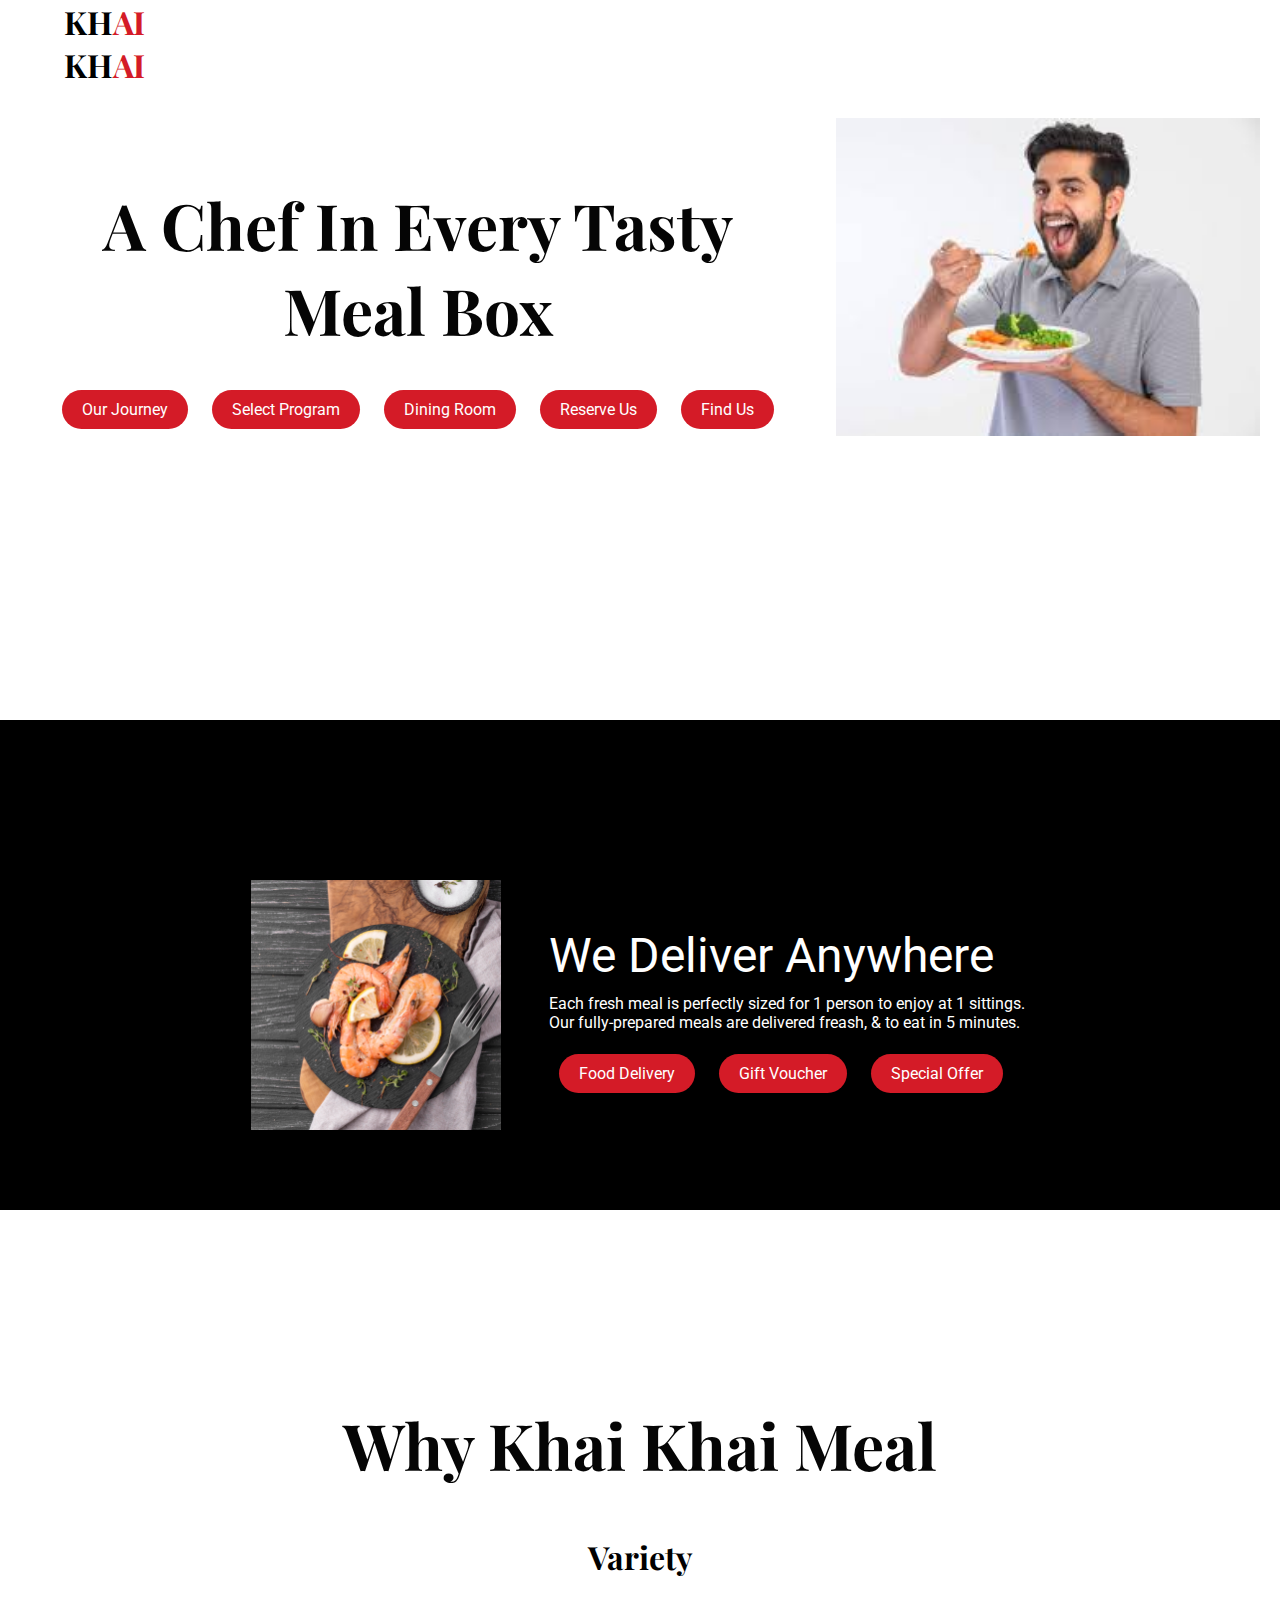
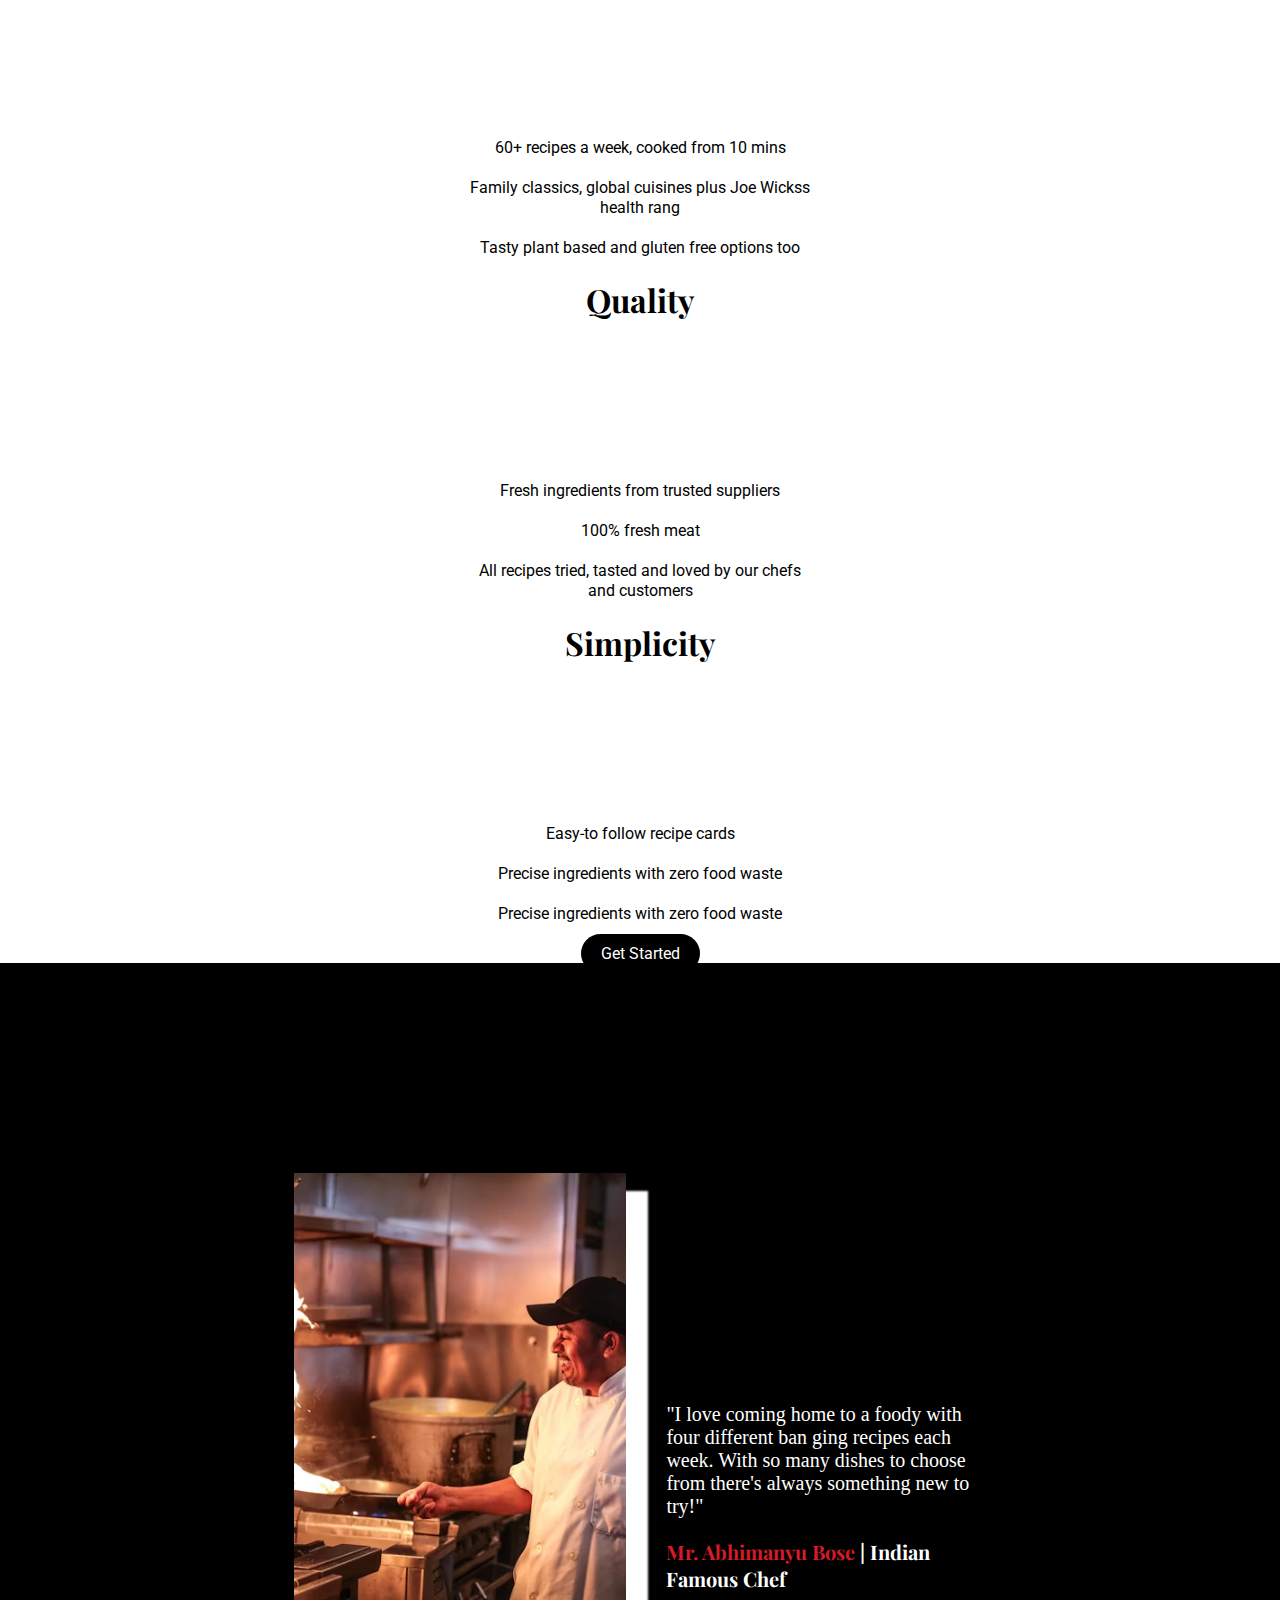
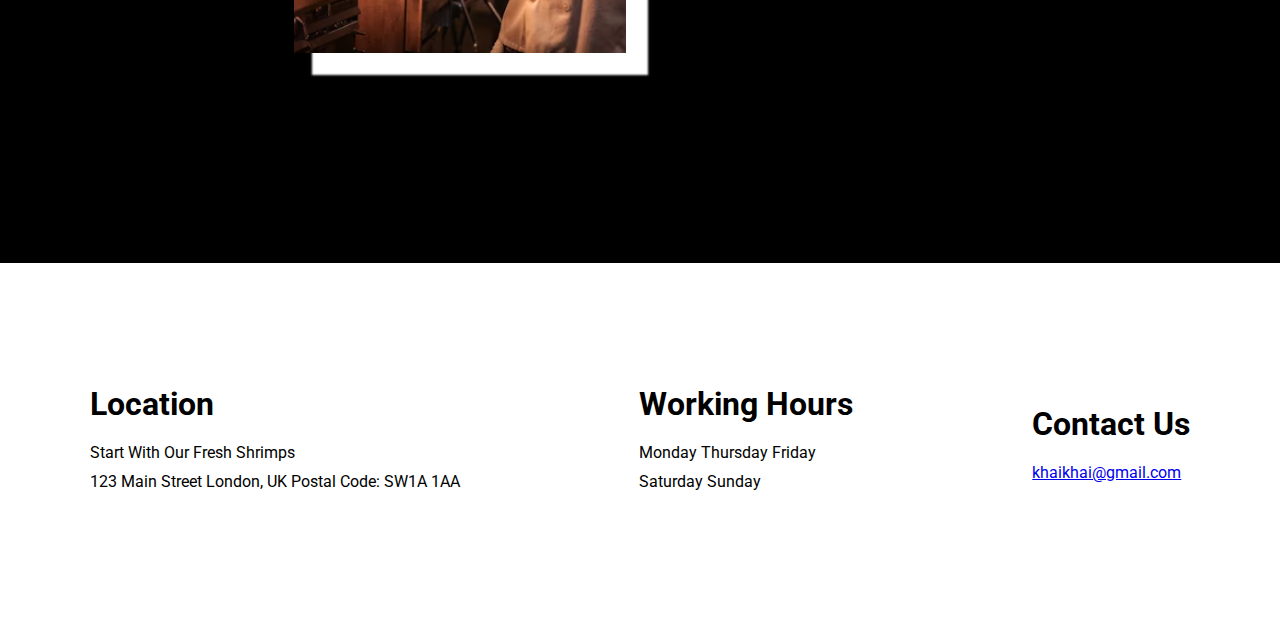
<file: index.html>
<!DOCTYPE html>
<html lang="en">
  <head>
    <meta charset="UTF-8" />
    <meta http-equiv="X-UA-Compatible" content="IE=edge" />
    <meta name="viewport" content="width=device-width, initial-scale=1.0" />
    <title>Khai Khai</title>
    <link rel="stylesheet" href="style.css" />
  </head>
  <body>
    <!-- HEADER -->
    <header class="top-header">
      <h1 class="logo">KH<span class="highlight">AI</span></h1>      <h1 class="logo">KH<span class="highlight">AI</span></h1>

      <section class="top-header__content">
        <div class="content">
          <h1 class="main-headings">A Chef In Every Tasty Meal Box</h1>
          <div class="btns">
            <a href="./story.html" class="main-btn-fill btn-animation">Our Journey</a>
            <a href="./menu.html" class="main-btn-fill btn-animation">Select Program</a>
            <a href="./dining.html" class="main-btn-fill btn-animation">Dining Room</a>
            <a href="reservation.html" class="main-btn-fill btn-animation">Reserve Us</a>
            <a href="./location.html" class="main-btn-fill btn-animation">Find Us</a>


          </div>
        </div>
        <img src="image3.jpeg" class="main-img" />


      </section>
    </header>

    <section class="delivery">
      <div class="delivery__img"></div>
      <div class="delivery__content">
        <div class="delivery__headings">We Deliver Anywhere</div>
        <p class="delivery__sub-headings">
          Each fresh meal is perfectly sized for 1 person to enjoy at 1
          sittings. <br />
          Our fully-prepared meals are delivered freash, & to eat in 5 minutes.
        </p>
        <div class="btns">
          <a href="delivery.html" class="main-btn-fill btn-animation">Food Delivery</a>
          <a href="gift.html" class="main-btn-fill btn-animation">Gift Voucher</a>
          <a href="specialday.html" class="main-btn-fill btn-animation">Special Offer</a>


        </div>
      </div>
    </section>

    <section class="why Khai Khai">
      <h1 class="main-headings foody-headings">Why Khai Khai Meal</h1>
      <div class="why-KhaiKhai__cards">
        <div class="cards__card">
          <h1 class="card__title">Variety</h1>
          <div class="card__img img-one"></div>
          <p class="card-info">60+ recipes a week, cooked from 10 mins</p>
          <p class="card-info">
            Family classics, global cuisines plus Joe Wickss health rang
          </p>
          <p class="card-info">Tasty plant based and gluten free options too</p>
        </div>
        <div class="cards__card">
          <h1 class="card__title">Quality</h1>
          <div class="card__img img-one"></div>
          <p class="card-info">Fresh ingredients from trusted suppliers</p>
          <p class="card-info">100%  fresh meat</p>
          <p class="card-info">
            All recipes tried, tasted and loved by our chefs and customers
          </p>
        </div>
        <div class="cards__card">
          <h1 class="card__title">Simplicity</h1>
          <div class="card__img img-one"></div>
          <p class="card-info">Easy-to follow recipe cards</p>
          <p class="card-info">Precise ingredients with zero food waste</p>
          <p class="card-info">Precise ingredients with zero food waste</p>
        </div>
      </div>
      <div class="btns btn-container">
        <a href="#" class="main-btn btn-lg btn-animation">Get Started</a>
      </div>
    </section>

    <section class="testimonial">
      <div class="user-img"></div>
      
      <div class="user-rating-info">
        <p>
          "I love coming home to a foody with four different ban ging recipes
          each week. With so many dishes to choose from there's always something
          new to try!"
        </p>
        <h1 class="user-name">
          <span class="highlight">Mr. Abhimanyu Bose</span> | Indian Famous Chef
        </h1>
      </div>
    </section>

    <footer class="footer">
      <div class="footer-card">
        <h1 class="footer-title">Location</h1>
        <p class="footer-info">Start With Our Fresh Shrimps</p>
        <p class="footer-info">123 Main Street

          London, UK
          
          Postal Code: SW1A 1AA</p>
      </div>
      <div class="footer-card">
        <h1 class="footer-title">Working Hours</h1>
        <p class="footer-info">Monday Thursday Friday</p>
        <p class="footer-info">Saturday Sunday</p>
      </div>
      <div class="footer-card">
        <h1 class="footer-title">Contact Us</h1>
        <a href="#" class="footer-info">khaikhai@gmail.com</a>

      </div>
    </footer>
  </body>
</html>
</file>
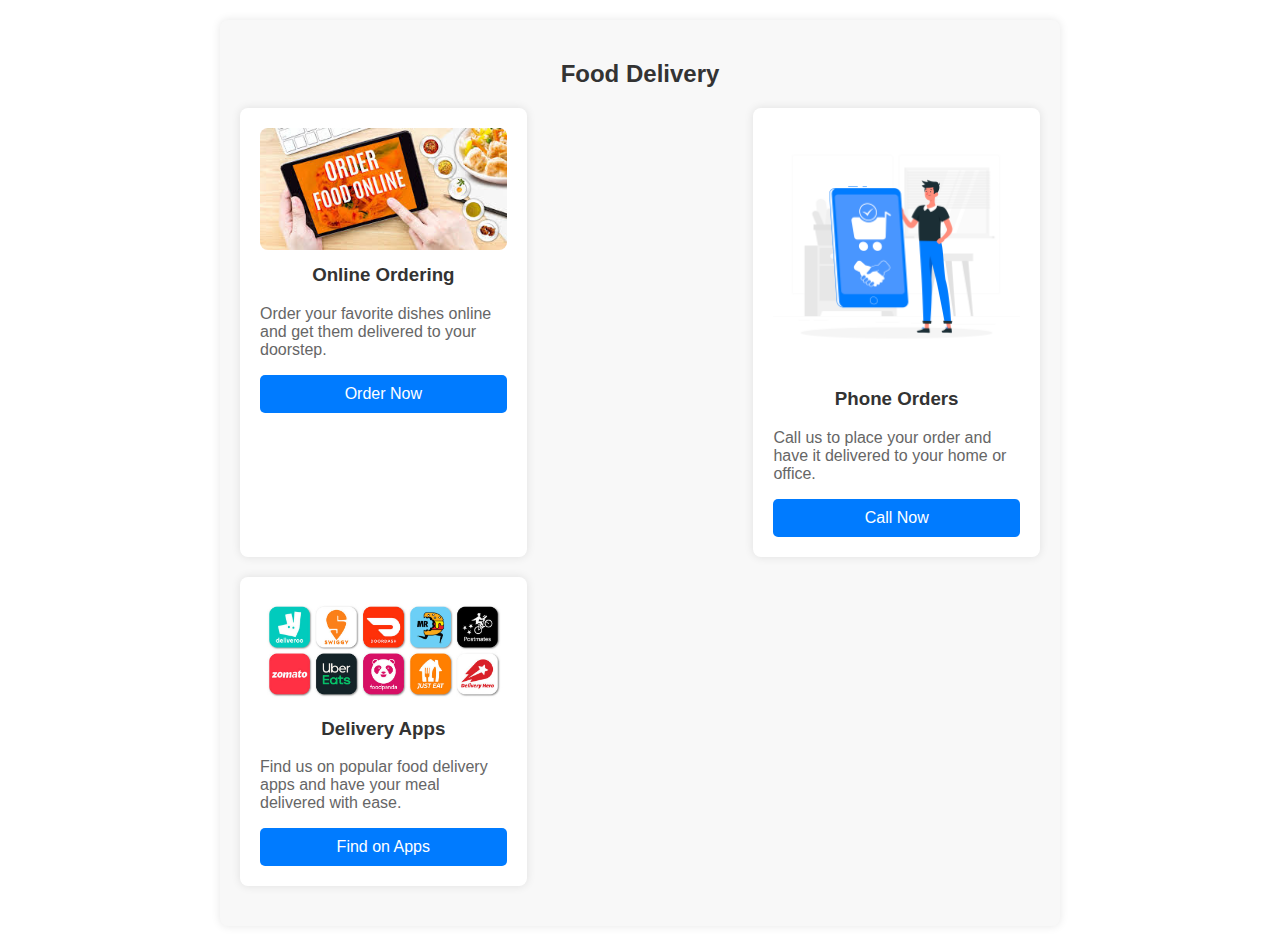
<file: delivery.html>
<!DOCTYPE html>
<html lang="en">
<head>
    <meta charset="UTF-8">
    <meta name="viewport" content="width=device-width, initial-scale=1.0">
    <title>Food Delivery</title>
    <link rel="stylesheet" href="fooddeliverystyles.css">
</head>
<body>
    <div class="food-delivery">
        <h2>Food Delivery</h2>
        <div class="delivery-options">
            <div class="option">
                <img src="onlineorder.jpg" alt="Option 1">
                <h3>Online Ordering</h3>
                <p>Order your favorite dishes online and get them delivered to your doorstep.</p>
                <a href="#">Order Now</a>
            </div>
            <div class="option">
                <img src="phoneorde.jpg" alt="Option 2">
                <h3>Phone Orders</h3>
                <p>Call us to place your order and have it delivered to your home or office.</p>
                <a href="#">Call Now</a>
            </div>
            <div class="option">
                <img src="fooddelivery.jpg" alt="Option 3">
                <h3>Delivery Apps</h3>
                <p>Find us on popular food delivery apps and have your meal delivered with ease.</p>
                <a href="#">Find on Apps</a>
            </div>
        </div>
    </div>
</body>
</html>
</file>
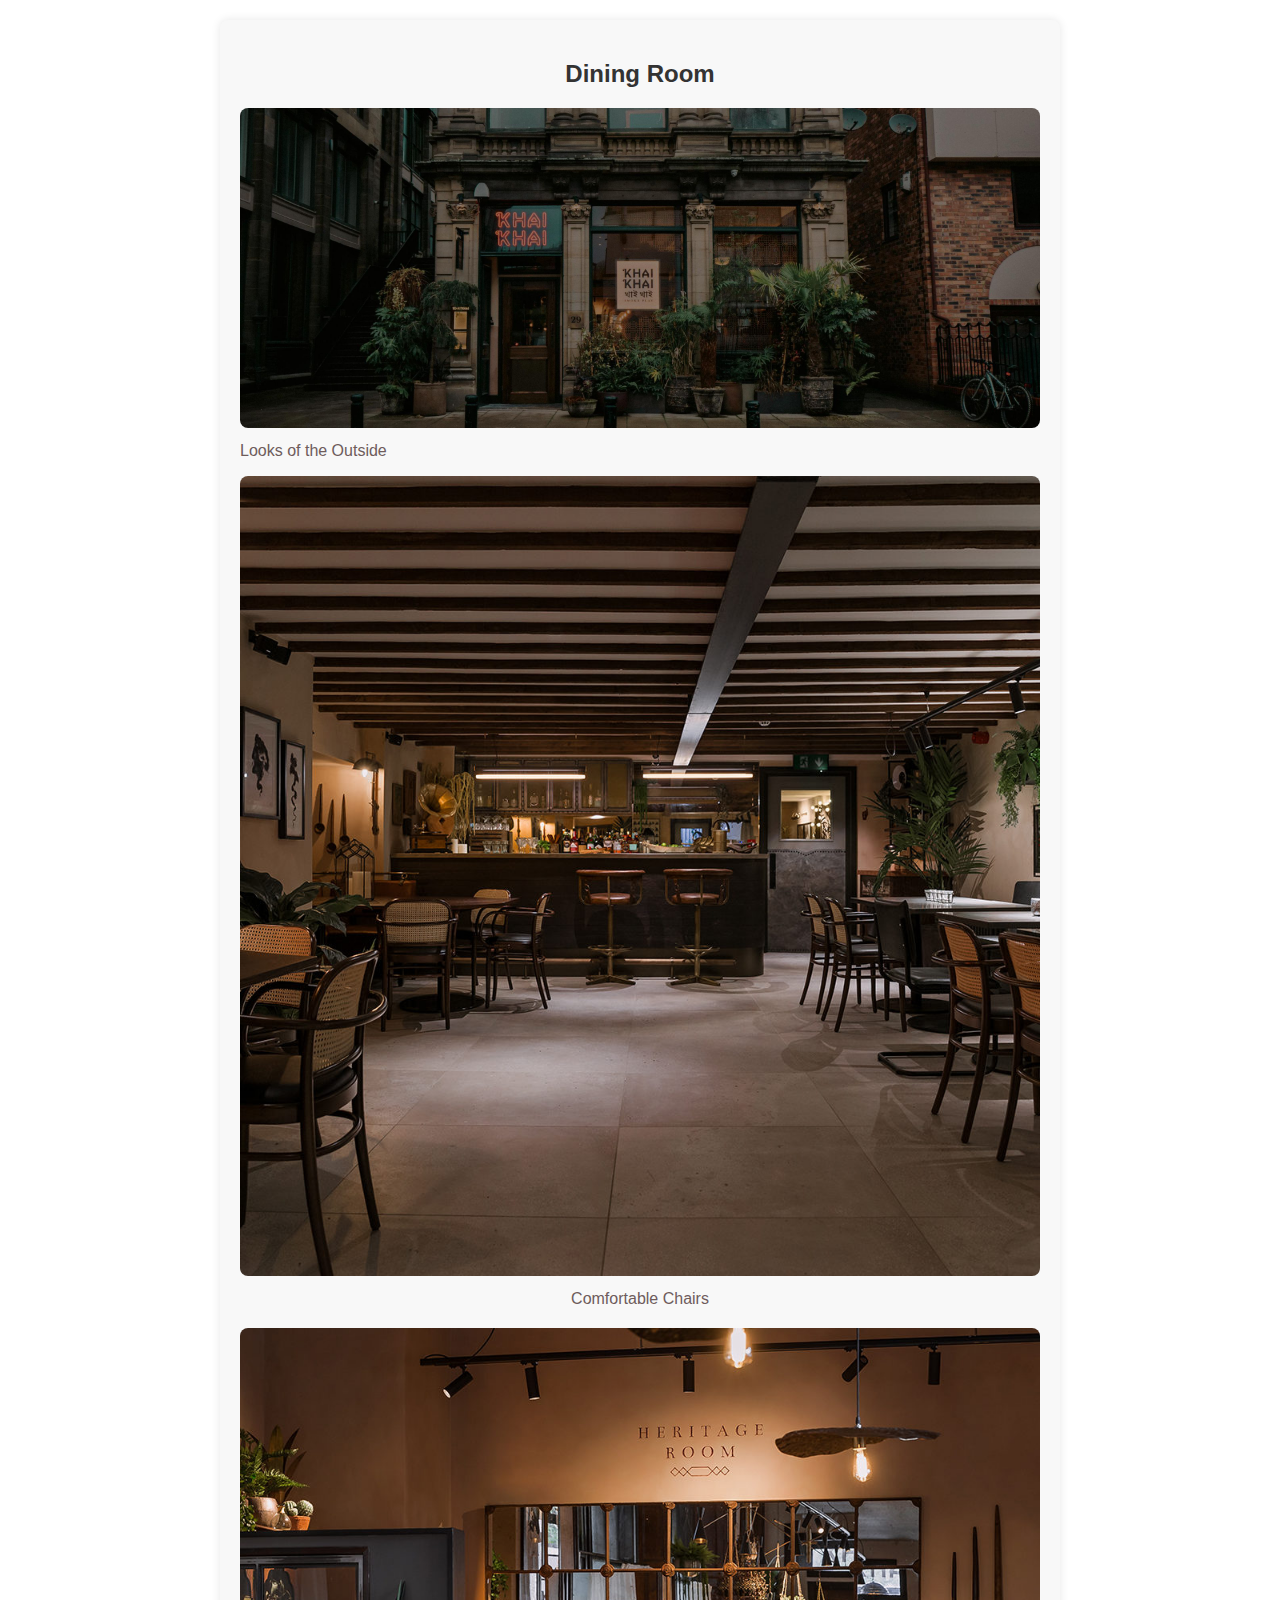
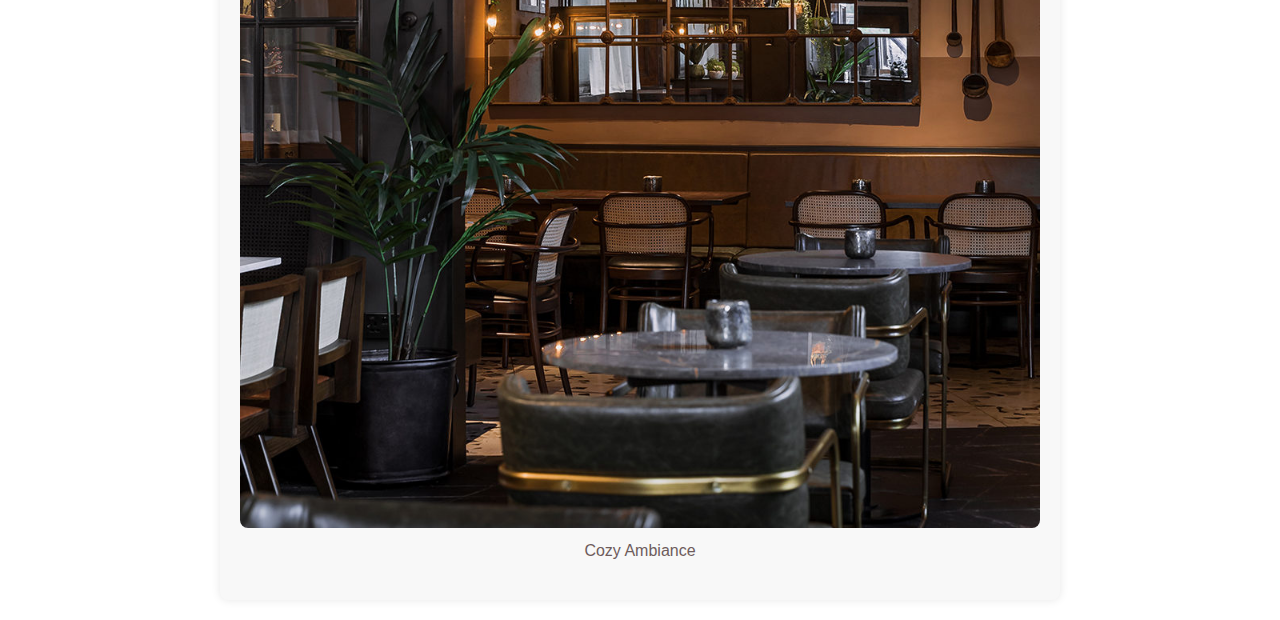
<file: dining.html>
<!DOCTYPE html>
<html lang="en">
<head>
    <meta charset="UTF-8">
    <meta name="viewport" content="width=device-width, initial-scale=1.0">
    <title>Dining Room</title>
    <link rel="stylesheet" href="diningroomstyles.css">
</head>
<body>
    <div class="dining-room">
        <h2>Dining Room</h2>
        <div class="Gate">
            <img src="gate.jpg" alt="Gate">
            <p>Looks of the Outside</p>
        </div>
        <div class="chair">
            <img src="chair.jpg" alt="Chair">
            <p>Comfortable Chairs</p>
        </div>
        <div class="decor">
            <img src="decor.jpg" alt="Decor">
            <p>Cozy Ambiance</p>
        </div>
    </div>
</body>
</html>
</file>
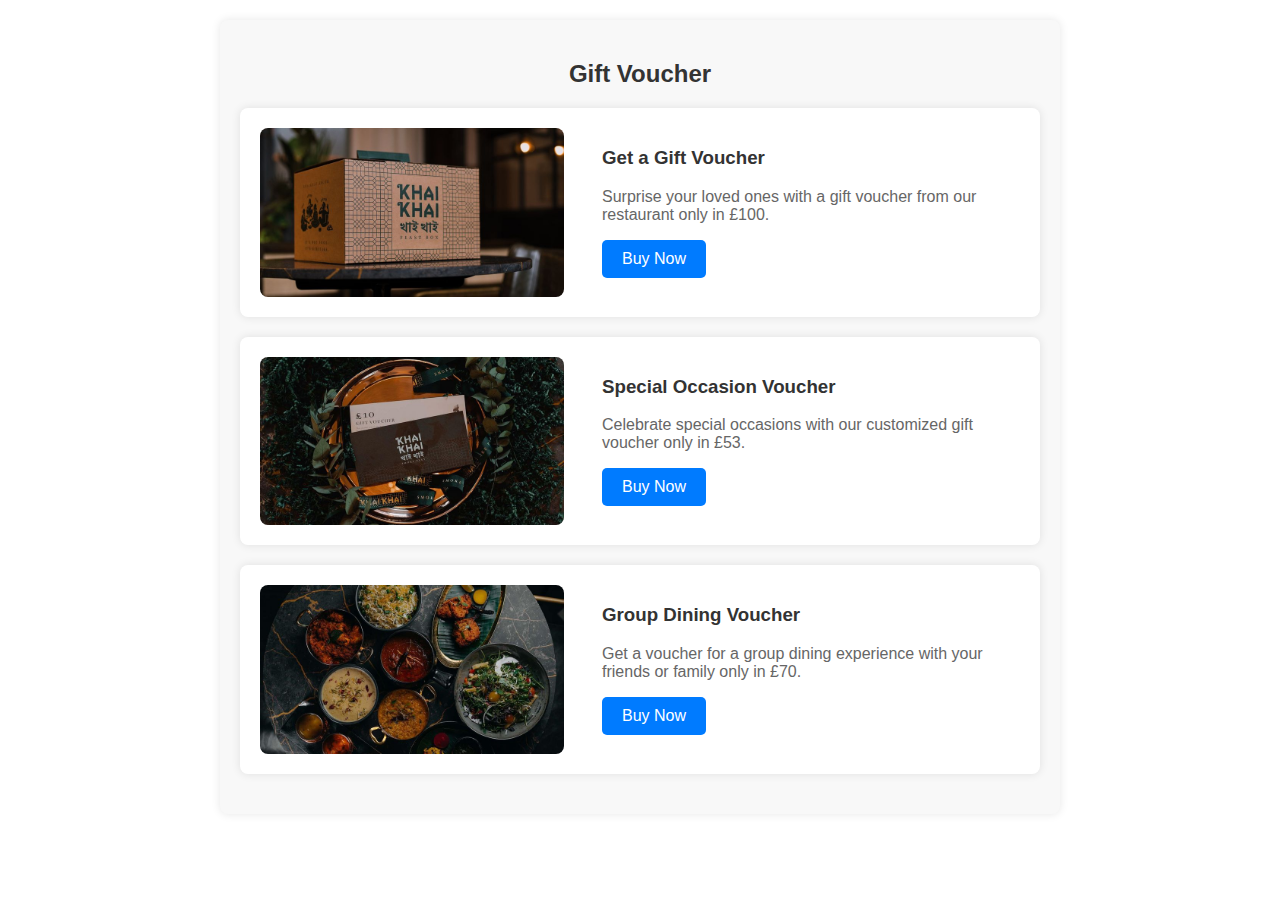
<file: gift.html>
<!DOCTYPE html>
<html lang="en">
<head>
    <meta charset="UTF-8">
    <meta name="viewport" content="width=device-width, initial-scale=1.0">
    <title>Gift Voucher</title>
    <link rel="stylesheet" href="giftvoucherstyles.css">
</head>
<body>
    <div class="gift-voucher">
        <h2>Gift Voucher</h2>
        <div class="voucher">
            <img src="giftvoucher.jpg" alt="Khai Khai Special">
            <div class="voucher-info">
                <h3>Get a Gift Voucher</h3>
                <p>Surprise your loved ones with a gift voucher from our restaurant only in  £100.</p>
                <a href="payment.html">Buy Now</a>
            </div>
        </div>
        <div class="voucher">
            <img src="giftvouchar.jpg" alt="Chef's Choice">
            <div class="voucher-info">
                <h3>Special Occasion Voucher</h3>
                <p>Celebrate special occasions with our customized gift voucher only in  £53.</p>
                <a href="payment.html">Buy Now</a>
            </div>
        </div>
        <div class="voucher">
            <img src="chef feast.jpg" alt="Grab the Pack">
            <div class="voucher-info">
                <h3>Group Dining Voucher</h3>
                <p>Get a voucher for a group dining experience with your friends or family only in  £70.</p>
                <a href="payment.html">Buy Now</a>
            </div>
        </div>
    </div>
</body>
</html>
</file>
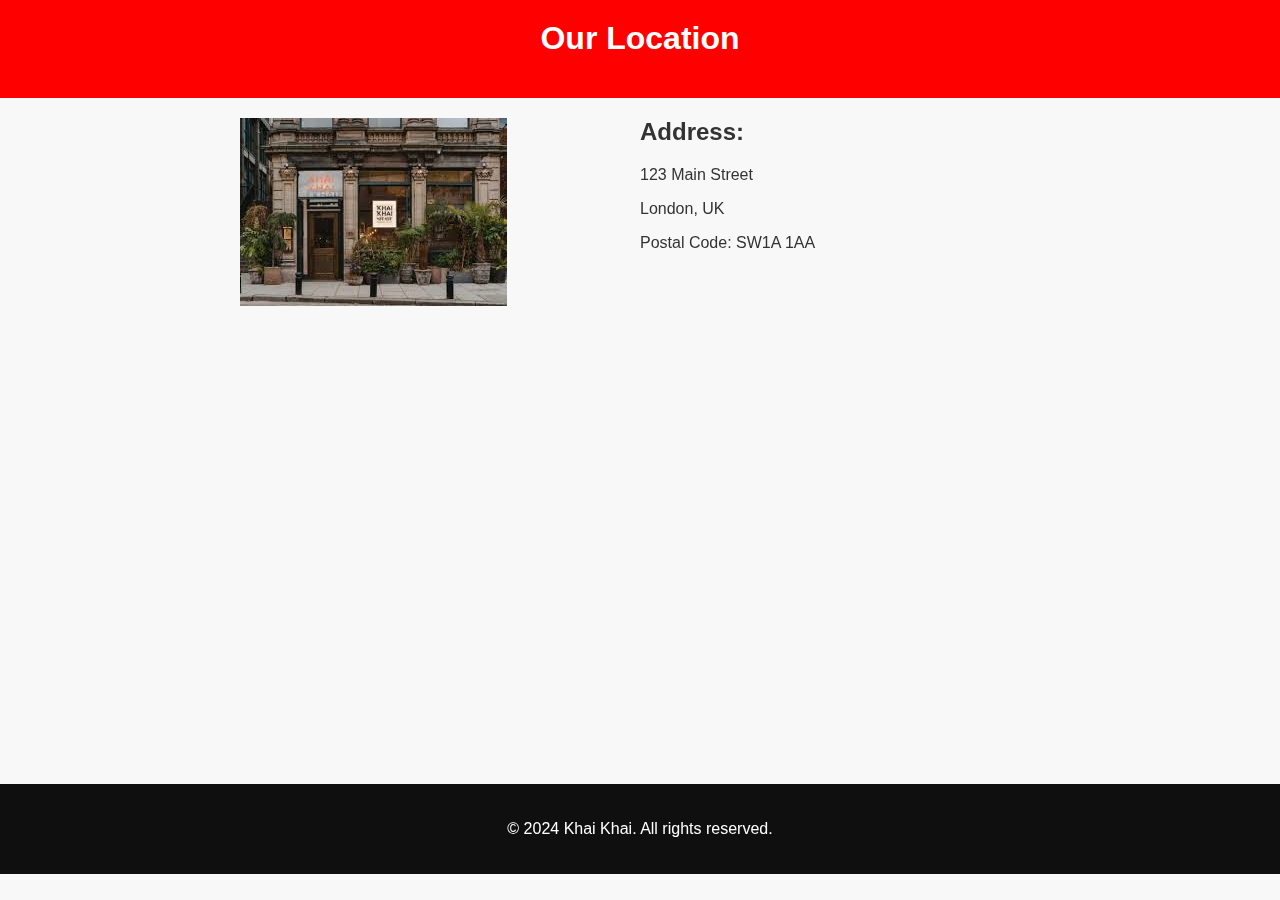
<file: location.html>
<!DOCTYPE html>
<html lang="en">
<head>
    <meta charset="UTF-8">
    <meta name="viewport" content="width=device-width, initial-scale=1.0">
    <title>Location - Khai Khai</title>
    <link rel="stylesheet" href="location_styles.css">
</head>
<body>
    <header>
        <h1>Our Location</h1>
    </header>
    <main>
        <section class="map">
            <img src="background.jpg" alt="Restaurant Exterior">
            <iframe src="https://www.google.com/maps/embed?pb=!1m18!1m12!1m3!1d2482.3201620116657!2d-0.14458708429980957!3d51.5073871188812!2m3!1f0!2f0!3f0!3m2!1i1024!2i768!4f13.1!3m3!1m2!1s0x487604b8ca8845c7%3A0xbdc31c36b112db85!2sBig%20Ben!5e0!3m2!1sen!2suk!4v1641604259495!5m2!1sen!2suk" width="600" height="450" style="border:0;" allowfullscreen="" loading="lazy"></iframe>
        </section>
        <section class="address">
            <h2>Address:</h2>
            <p>123 Main Street</p>
            <p>London, UK</p>
            <p>Postal Code: SW1A 1AA</p>
        </section>
    </main>
    <footer>
        <p>&copy; 2024 Khai Khai. All rights reserved.</p>
    </footer>
</body>
</html>
</file>
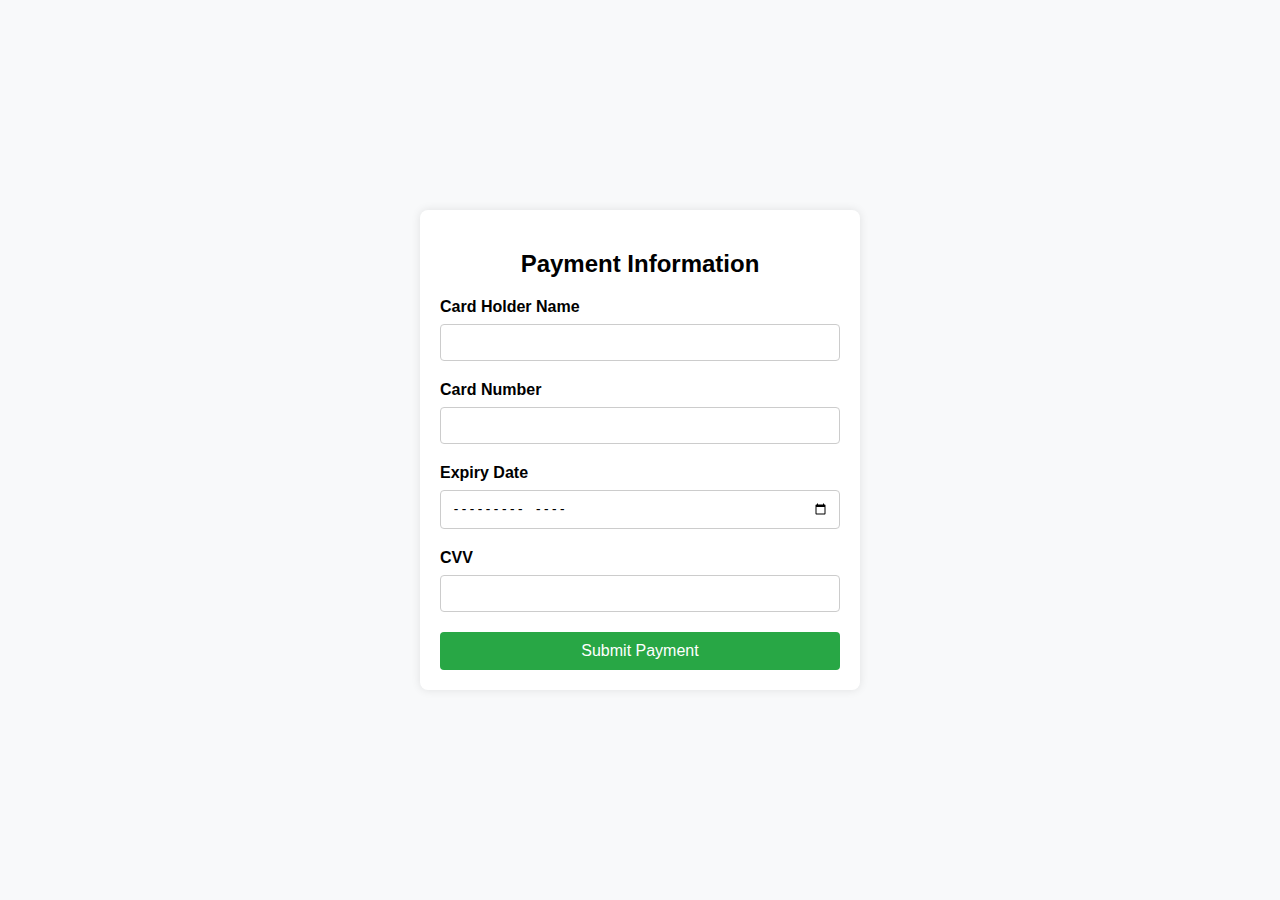
<file: payment.html>
<!DOCTYPE html>
<html lang="en">
<head>
    <meta charset="UTF-8">
    <meta name="viewport" content="width=device-width, initial-scale=1.0">
    <title>Restaurant Payment Form</title>
    <link rel="stylesheet" href="payment.css">
</head>
<body>
    <div class="payment-form-container">
        <form class="payment-form" action="/submit-payment" method="POST">
            <h2>Payment Information</h2>

            <label for="card-holder">Card Holder Name</label>
            <input type="text" id="card-holder" name="card-holder" required>

            <label for="card-number">Card Number</label>
            <input type="text" id="card-number" name="card-number" required>

            <label for="expiry-date">Expiry Date</label>
            <input type="month" id="expiry-date" name="expiry-date" required>

            <label for="cvv">CVV</label>
            <input type="text" id="cvv" name="cvv" required>

            <button type="submit">Submit Payment</button>
        </form>
    </div>
</body>
</html>
</file>
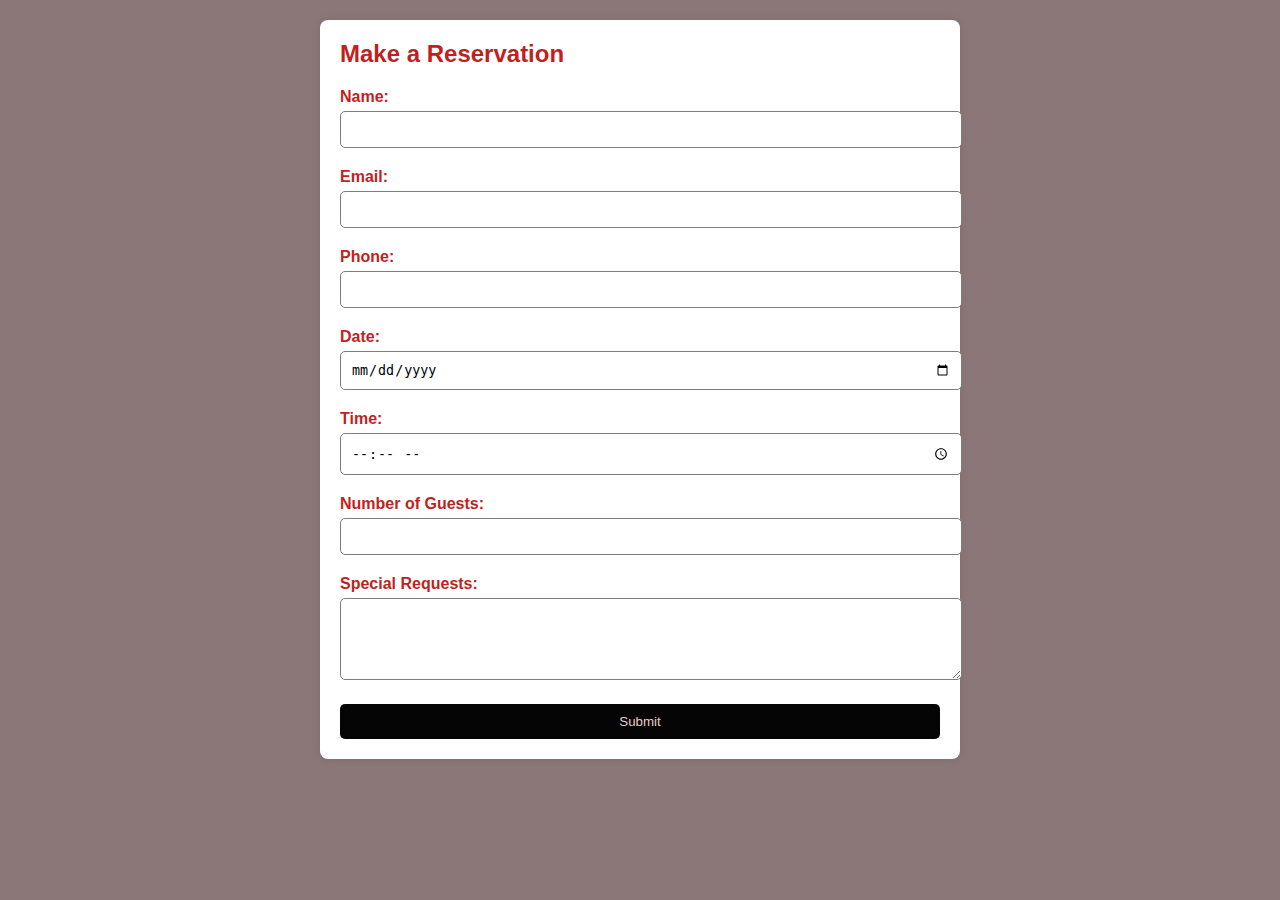
<file: reservation.html>
<!DOCTYPE html>
<html lang="en">
<head>
    <meta charset="UTF-8">
    <meta name="viewport" content="width=device-width, initial-scale=1.0">
    <title>Reservation</title>
    <link rel="stylesheet" href="reservationstyles.css">
</head>
<body>
    <div class="reservation-container">
        <h2>Make a Reservation</h2>
        <form class="reservation-form" action="#" method="POST">
            <div class="form-group">
                <label for="name">Name:</label>
                <input type="text" id="name" name="name" required>
            </div>
            <div class="form-group">
                <label for="email">Email:</label>
                <input type="email" id="email" name="email" required>
            </div>
            <div class="form-group">
                <label for="phone">Phone:</label>
                <input type="tel" id="phone" name="phone" required>
            </div>
            <div class="form-group">
                <label for="date">Date:</label>
                <input type="date" id="date" name="date" required>
            </div>
            <div class="form-group">
                <label for="time">Time:</label>
                <input type="time" id="time" name="time" required>
            </div>
            <div class="form-group">
                <label for="guests">Number of Guests:</label>
                <input type="number" id="guests" name="guests" min="1" required>
            </div>
            <div class="form-group">
                <label for="message">Special Requests:</label>
                <textarea id="message" name="message" rows="4"></textarea>
            </div>
            <button type="submit" class="submit-btn">Submit</button>
        </form>
        
    </div>
</body>
</html>
</file>
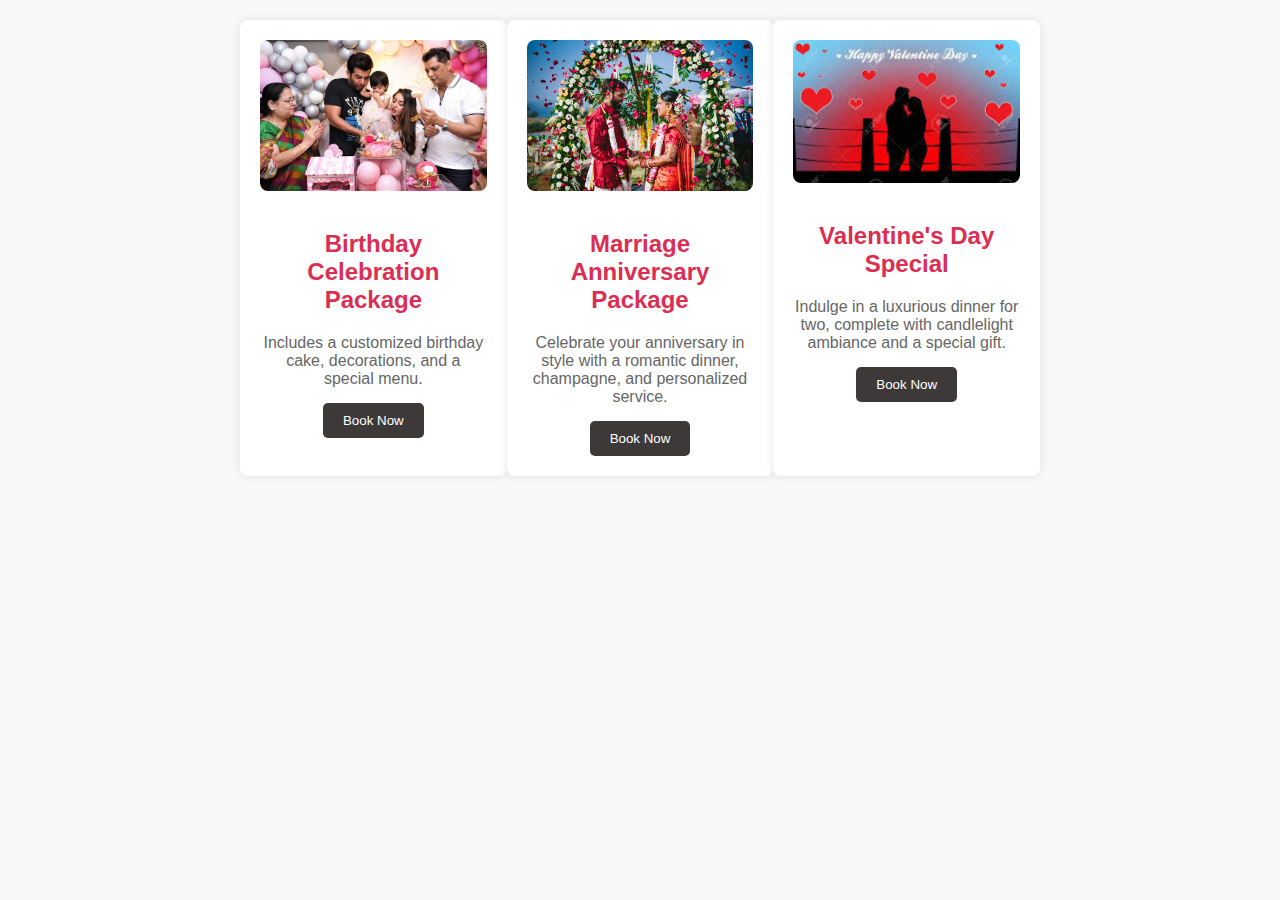
<file: specialday.html>
<!DOCTYPE html>
<html lang="en">
<head>
    <meta charset="UTF-8">
    <meta name="viewport" content="width=device-width, initial-scale=1.0">
    <title>Special Packages</title>
    <link rel="stylesheet" href="specialpackages.css">
</head>
<body>
    <div class="packages-container">
        <div class="package">
            <img src="birthday.jpeg" alt="Birthday Celebration">
            <h2>Birthday Celebration Package</h2>
            <p>Includes a customized birthday cake, decorations, and a special menu.</p>
            <button class="book-btn">Book Now</button>
        </div>
        <div class="package">
            <img src="anniversary.jpg" alt="Marriage Anniversary">
            <h2>Marriage Anniversary Package</h2>
            <p>Celebrate your anniversary in style with a romantic dinner, champagne, and personalized service.</p>
            <button class="book-btn">Book Now</button>
        </div>
        <div class="package">
            <img src="valentine's day.jpg" alt="Valentine's Day Special">
            <h2>Valentine's Day Special</h2>
            <p>Indulge in a luxurious dinner for two, complete with candlelight ambiance and a special gift.</p>
            <button class="book-btn">Book Now</button>
        </div>
    </div>
</body>
</html>
</file>
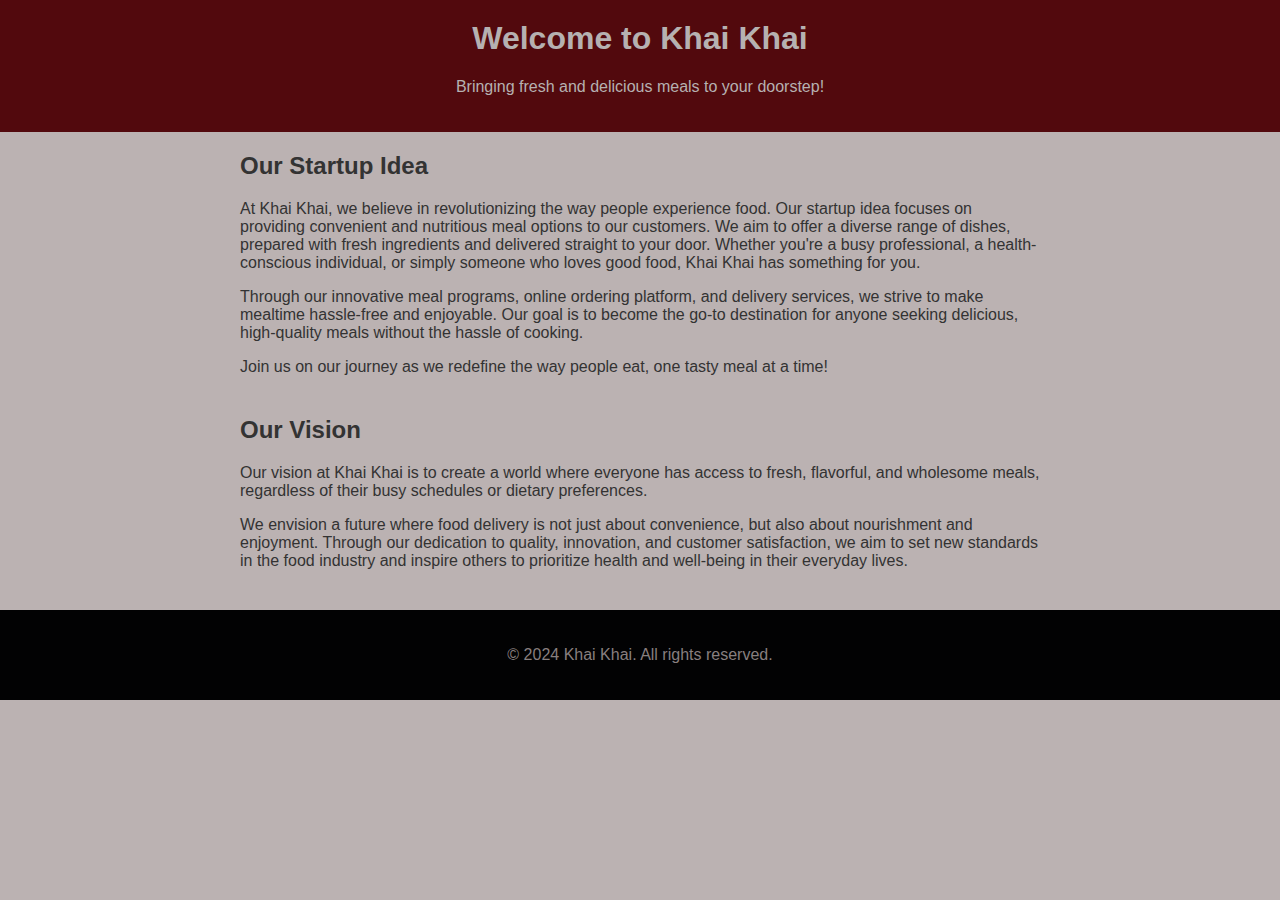
<file: story.html>
<!DOCTYPE html>
<html lang="en">
<head>
    <meta charset="UTF-8">
    <meta name="viewport" content="width=device-width, initial-scale=1.0">
    <title>Startup Idea - Khai Khai</title>
    <link rel="stylesheet" href="storystyles.css">
</head>
<body>
    <header>
        <h1>Welcome to Khai Khai</h1>
        <p>Bringing fresh and delicious meals to your doorstep!</p>
    </header>
    <main>
        <section class="idea">
            <h2>Our Startup Idea</h2>
            <p>
                At Khai Khai, we believe in revolutionizing the way people experience food.
                Our startup idea focuses on providing convenient and nutritious meal options to our customers.
                We aim to offer a diverse range of dishes, prepared with fresh ingredients and delivered straight to your door.
                Whether you're a busy professional, a health-conscious individual, or simply someone who loves good food, Khai Khai has something for you.
            </p>
            <p>
                Through our innovative meal programs, online ordering platform, and delivery services, we strive to make mealtime hassle-free and enjoyable.
                Our goal is to become the go-to destination for anyone seeking delicious, high-quality meals without the hassle of cooking.
            </p>
            <p>
                Join us on our journey as we redefine the way people eat, one tasty meal at a time!
            </p>
        </section>
        <section class="vision">
            <h2>Our Vision</h2>
            <p>
                Our vision at Khai Khai is to create a world where everyone has access to fresh, flavorful, and wholesome meals,
                regardless of their busy schedules or dietary preferences.
            </p>
            <p>
                We envision a future where food delivery is not just about convenience, but also about nourishment and enjoyment.
                Through our dedication to quality, innovation, and customer satisfaction, we aim to set new standards in the food industry
                and inspire others to prioritize health and well-being in their everyday lives.
            </p>
        </section>
    </main>
    <footer>
        <p>&copy; 2024 Khai Khai. All rights reserved.</p>
    </footer>
</body>
</html>
</file>
<file: style.css>
@import url("https://fonts.googleapis.com/css2?family=Playfair+Display:wght@800&family=Roboto&display=swap");

* {
  padding: 0;
  margin: 0;
  box-sizing: border-box;
}

:root {
  --main-color: #d41b27;
  --black-color: #050505;
  --main-font: "Playfair Display";
  --secondary-font: Roboto;
}

.logo {
  color: #000;
  font-family: var(--main-font);
  margin-left: 4rem;
}

.highlight {
  color: var(--main-color);
}

.main-btn-fill {
  background: var(--main-color);
  text-decoration: none;
  color: #fff;
  padding: 10px 20px;
  border-radius: 50px;
  font-family: var(--secondary-font);
  margin: 10px;
}

.main-btn {
  background: #000;
  text-decoration: none;
  color: #fff;
  padding: 10px 20px;
  border-radius: 50px;
  font-family: var(--secondary-font);
  margin: 10px;
}

.btn-animation:hover {
  background: #fff;
  color: #000;
  border: 1px solid #000;
  transition: 0.5s ease;
}

/* HEADER */
.top-header {
  height: 80vh;
}

.top-header__content {
  display: flex;
  justify-content: center;
  align-items: center;
  margin-top: 2rem;
  text-align: center;
}

.main-headings {
  color: var(--black-color);
  font-family: var(--main-font);
  font-size: 400%;
  margin: 3rem;
}

.main-img {
  margin-right: 20px;
  width: 40%;
  height: 40%;
  display: flex;
  flex-direction: column;
  justify-content: center;
  align-items: center;
}

/* SECTION 2 */
.delivery {
  display: flex;
  flex-wrap: wrap;
  justify-content: center;
  align-items: center;
  background: #000;
  color: #fff;
  padding-top: 10rem;
  padding-bottom: 5rem;
}

.delivery__img {
  width: 250px;
  height: 250px;
  background-image: url(image2.jpg);
  background-position: center;
  background-size: cover;
  margin-right: 3rem;
}

.delivery__content {
  width: 30rem;
}

.delivery__headings {
  font-family: var(--secondary-font);
  margin-bottom: 10px;
  font-size: 3rem;
  font-weight: normal;
}

.delivery__sub-headings {
  font-family: var(--secondary-font);
  margin-bottom: 2rem;
}

.delivery-btn {
  border: 1px solid #fff;
}

/* SECTION 3 */
.why-foody {
  height: 110vh;
  background: #fff;
  color: #000;
}

.foody-headings {
  text-align: center;
  margin-top: 10rem;
  padding-top: 2rem;
}

.why-foody__cards {
  display: flex;
  justify-content: center;
  align-items: center;
}

.cards__card {
  width: 30%;
  margin: 0 auto;
}

.card__title {
  font-family: var(--main-font);
  font-size: 2rem;
  text-align: center;
  margin-bottom: 20px;
}

.card__img {
  width: 120px;
  height: 120px;
  background-size: cover;
  background-position: center;
  margin: 20px;
  margin: 0 auto;
}



.card-info {
  margin: 20px;
  font-family: var(--secondary-font);
  text-align: center;
  line-height: 20px;
}

.btn-container {
  text-align: center;
  margin-top: 10px;
}

/* SECTION 4 */
.testimonial {
  height: 100vh;
  display: flex;
  flex-wrap: wrap;
  justify-content: center;
  align-items: center;
  background: #000;
  color: #fff;
}

.user-img {
  background-image: url("image5.avif");
  background-size: cover;
  background-position: center;
  width: 26%;
  height: 30rem;
  box-shadow: 20px 20px 2px 2px #fff;
}

.user-rating-info {
  width: 20rem;
  height: 20px;
  margin-left: 40px;
  font-size: 20px;
}

.user-name {
  font-size: 20px;
  margin-top: 20px;
  font-family: var(--main-font);
}

/* FOOTER */
.footer {
  display: flex;
  flex-wrap: wrap;
  justify-content: center;
  align-items: center;
  background: #fff;
  color: #000;
  height: 40vh;
}

.footer-card {
  margin: 0 auto;
  font-family: var(--secondary-font);
  font-weight: normal;
}

.footer-title {
  margin-bottom: 20px;
}

.footer-info {
  margin-bottom: 10px;
}

@media only screen and (max-width: 600px) {
  .main-headings {
    font-size: 2rem;
  }

  .btns {
    display: flex;
    justify-content: center;
    align-items: center;
  }

  .delivery {
    text-align: center;
  }
  .delivery__img {
    margin: 0 auto;
    margin-bottom: 2rem;
  }

  .delivery__headings {
    font-size: 2rem;
  }
  .delivery__sub-headings {
    font-size: 12px;
  }

  .why-foody {
    height: 120vh;
  }

  .card__title {
    font-size: 1.4rem;
  }

  .user-img {
    width: 50%;
    height: 50%;
  }

  .user-rating-info {
    margin-bottom: 8rem;
    text-align: center;
  }
  .user-name {
    font-size: 20px;
    margin-top: 20px;
    font-family: var(--main-font);
  }

  .footer {
    margin-top: 10rem;
  }
}
</file>
<file: fooddeliverystyles.css>
body {
    font-family: Arial, sans-serif;
    margin: 0;
    padding: 0;
}

.food-delivery {
    max-width: 800px;
    margin: 20px auto;
    padding: 20px;
    background-color: #f8f8f8;
    border-radius: 8px;
    box-shadow: 0 0 10px rgba(0, 0, 0, 0.1);
}

h2 {
    color: #333;
    text-align: center;
}

.delivery-options {
    display: flex;
    justify-content: space-between;
    flex-wrap: wrap;
}

.option {
    width: calc(33.33% - 20px);
    margin-bottom: 20px;
    padding: 20px;
    background-color: #fff;
    border-radius: 8px;
    box-shadow: 0 0 10px rgba(0, 0, 0, 0.1);
}

.option img {
    width: 100%;
    height: auto;
    border-radius: 8px;
}

.option h3 {
    color: #333;
    margin-top: 10px;
    text-align: center;
}

.option p {
    color: #666;
    margin-top: 10px;
}

.option a {
    display: block;
    text-align: center;
    padding: 10px 20px;
    background-color: #007bff;
    color: #fff;
    text-decoration: none;
    border-radius: 5px;
    transition: background-color 0.3s ease, color 0.3s ease;
}

.option a:hover {
    background-color: #0056b3;
}
</file>
<file: diningroomstyles.css>
body {
    font-family: Arial, sans-serif;
    margin: 0;
    padding: 0;
}

.dining-room {
    max-width: 800px;
    margin: 20px auto;
    padding: 20px;
    background-color: #f8f8f8;
    border-radius: 8px;
    box-shadow: 0 0 10px rgba(0, 0, 0, 0.1);
}

h2 {
    color: #333;
    text-align: center;
}

.table, .chair, .decor {
    margin-bottom: 20px;
    text-align: center;
}

img {
    max-width: 100%;
    height: auto;
    border-radius: 8px;
}

p {
    color: #6e5c5c;
    margin-top: 10px;
}
</file>
<file: giftvoucherstyles.css>
body {
    font-family: Arial, sans-serif;
    margin: 0;
    padding: 0;
}

.gift-voucher {
    max-width: 800px;
    margin: 20px auto;
    padding: 20px;
    background-color: #f8f8f8;
    border-radius: 8px;
    box-shadow: 0 0 10px rgba(0, 0, 0, 0.1);
}

h2 {
    color: #333;
    text-align: center;
}

.voucher {
    display: flex;
    align-items: center;
    justify-content: space-between;
    background-color: #fff;
    border-radius: 8px;
    box-shadow: 0 0 10px rgba(0, 0, 0, 0.1);
    padding: 20px;
    margin-bottom: 20px;
}

.voucher img {
    max-width: 40%;
    height: auto;
    border-radius: 8px;
}

.voucher-info {
    max-width: 55%;
}

.voucher-info h3 {
    color: #333;
    margin-top: 0;
}

.voucher-info p {
    color: #666;
}

.voucher-info a {
    display: inline-block;
    padding: 10px 20px;
    background-color: #007bff;
    color: #fff;
    text-decoration: none;
    border-radius: 5px;
    transition: background-color 0.3s ease, color 0.3s ease;
}

.voucher-info a:hover {
    background-color: #0056b3;
}
</file>
<file: location_styles.css>
body {
    font-family: Arial, sans-serif;
    margin: 0;
    padding: 0;
    background-color: #f8f8f8;
    color: #333;
}

header {
    background-color: #ff0000;
    color: #fff;
    text-align: center;
    padding: 20px;
}

main {
    max-width: 800px;
    margin: 20px auto;
    padding: 0 20px;
    display: flex;
    justify-content: space-between;
}

.map {
    flex: 1;
}

.address {
    flex: 1;
}

iframe {
    width: 100%;
    height: 450px;
    border: none;
}

h1, h2 {
    margin-top: 0;
}

footer {
    text-align: center;
    padding: 20px;
    background-color: #0f0f0f;
    color: #fff;
}
</file>
<file: payment.css>
/* styles.css */

body {
    font-family: Arial, sans-serif;
    background-color: #f8f9fa;
    display: flex;
    justify-content: center;
    align-items: center;
    height: 100vh;
    margin: 0;
}

.payment-form-container {
    background-color: #ffffff;
    padding: 20px;
    border-radius: 8px;
    box-shadow: 0 0 10px rgba(0, 0, 0, 0.1);
    width: 100%;
    max-width: 400px;
}

.payment-form h2 {
    margin-bottom: 20px;
    font-size: 24px;
    text-align: center;
}

.payment-form label {
    display: block;
    margin-bottom: 8px;
    font-weight: bold;
}

.payment-form input {
    width: 100%;
    padding: 10px;
    margin-bottom: 20px;
    border: 1px solid #ccc;
    border-radius: 4px;
    box-sizing: border-box;
}

.payment-form button {
    width: 100%;
    padding: 10px;
    background-color: #28a745;
    border: none;
    border-radius: 4px;
    color: #ffffff;
    font-size: 16px;
    cursor: pointer;
    transition: background-color 0.3s;
}

.payment-form button:hover {
    background-color: #218838;
}
</file>
<file: reservationstyles.css>
body {
    font-family: Arial, sans-serif;
    margin: 0;
    padding: 0;
    background-color: #8b7777;
    color: #c21f1f;
}

.reservation-container {
    max-width: 600px;
    margin: 20px auto;
    padding: 20px;
    background-color: #fff;
    border-radius: 8px;
    box-shadow: 0 0 10px rgba(0, 0, 0, 0.1);
}

h2 {
    margin-top: 0;
}

.form-group {
    margin-bottom: 20px;
}

label {
    display: block;
    margin-bottom: 5px;
    font-weight: bold;
}

input[type="text"],
input[type="email"],
input[type="tel"],
input[type="date"],
input[type="time"],
input[type="number"],
textarea {
    width: 100%;
    padding: 10px;
    border: 1px solid #837a7a;
    border-radius: 5px;
}

textarea {
    resize: vertical;
}

.submit-btn {
    display: block;
    width: 100%;
    padding: 10px;
    background-color: #060505;
    color: #e7cbcb;
    border: none;
    border-radius: 5px;
    cursor: pointer;
    transition: background-color 0.3s ease, color 0.3s ease;
}

.submit-btn:hover {
    background-color: #1f1b1b;
}
</file>
<file: specialpackages.css>
body {
    font-family: Arial, sans-serif;
    margin: 0;
    padding: 0;
    background-color: #f8f8f8;
    color: #333;
}

.packages-container {
    max-width: 800px;
    margin: 20px auto;
    display: flex;
    justify-content: space-between;
}

.package {
    width: 30%;
    padding: 20px;
    background-color: #fff;
    border-radius: 8px;
    box-shadow: 0 0 10px rgba(0, 0, 0, 0.1);
    text-align: center;
}

.package h2 {
    color: #db2e53;
}

.package p {
    color: #666;
    margin-bottom: 15px;
}

.package img {
    width: 100%;
    border-radius: 8px;
    margin-bottom: 15px;
}

.book-btn {
    padding: 10px 20px;
    background-color: #3d3939;
    color: #fff;
    border: none;
    border-radius: 5px;
    cursor: pointer;
    transition: background-color 0.3s ease, color 0.3s ease;
}

.book-btn:hover {
    background-color: #252626;
}
</file>
<file: storystyles.css>
body {
    font-family: Arial, sans-serif;
    margin: 0;
    padding: 0;
    background-color: #bbb2b2;
    color: #333;
}

header {
    background-color: #52090d;
    color: #b6b1b1;
    text-align: center;
    padding: 20px;
}

main {
    max-width: 800px;
    margin: 20px auto;
    padding: 0 20px;
}

.idea, .vision {
    margin-bottom: 40px;
}

h1, h2 {
    margin-top: 0;
}

footer {
    text-align: center;
    padding: 20px;
    background-color: #020203;
    color: #887f7f;
}
</file>
